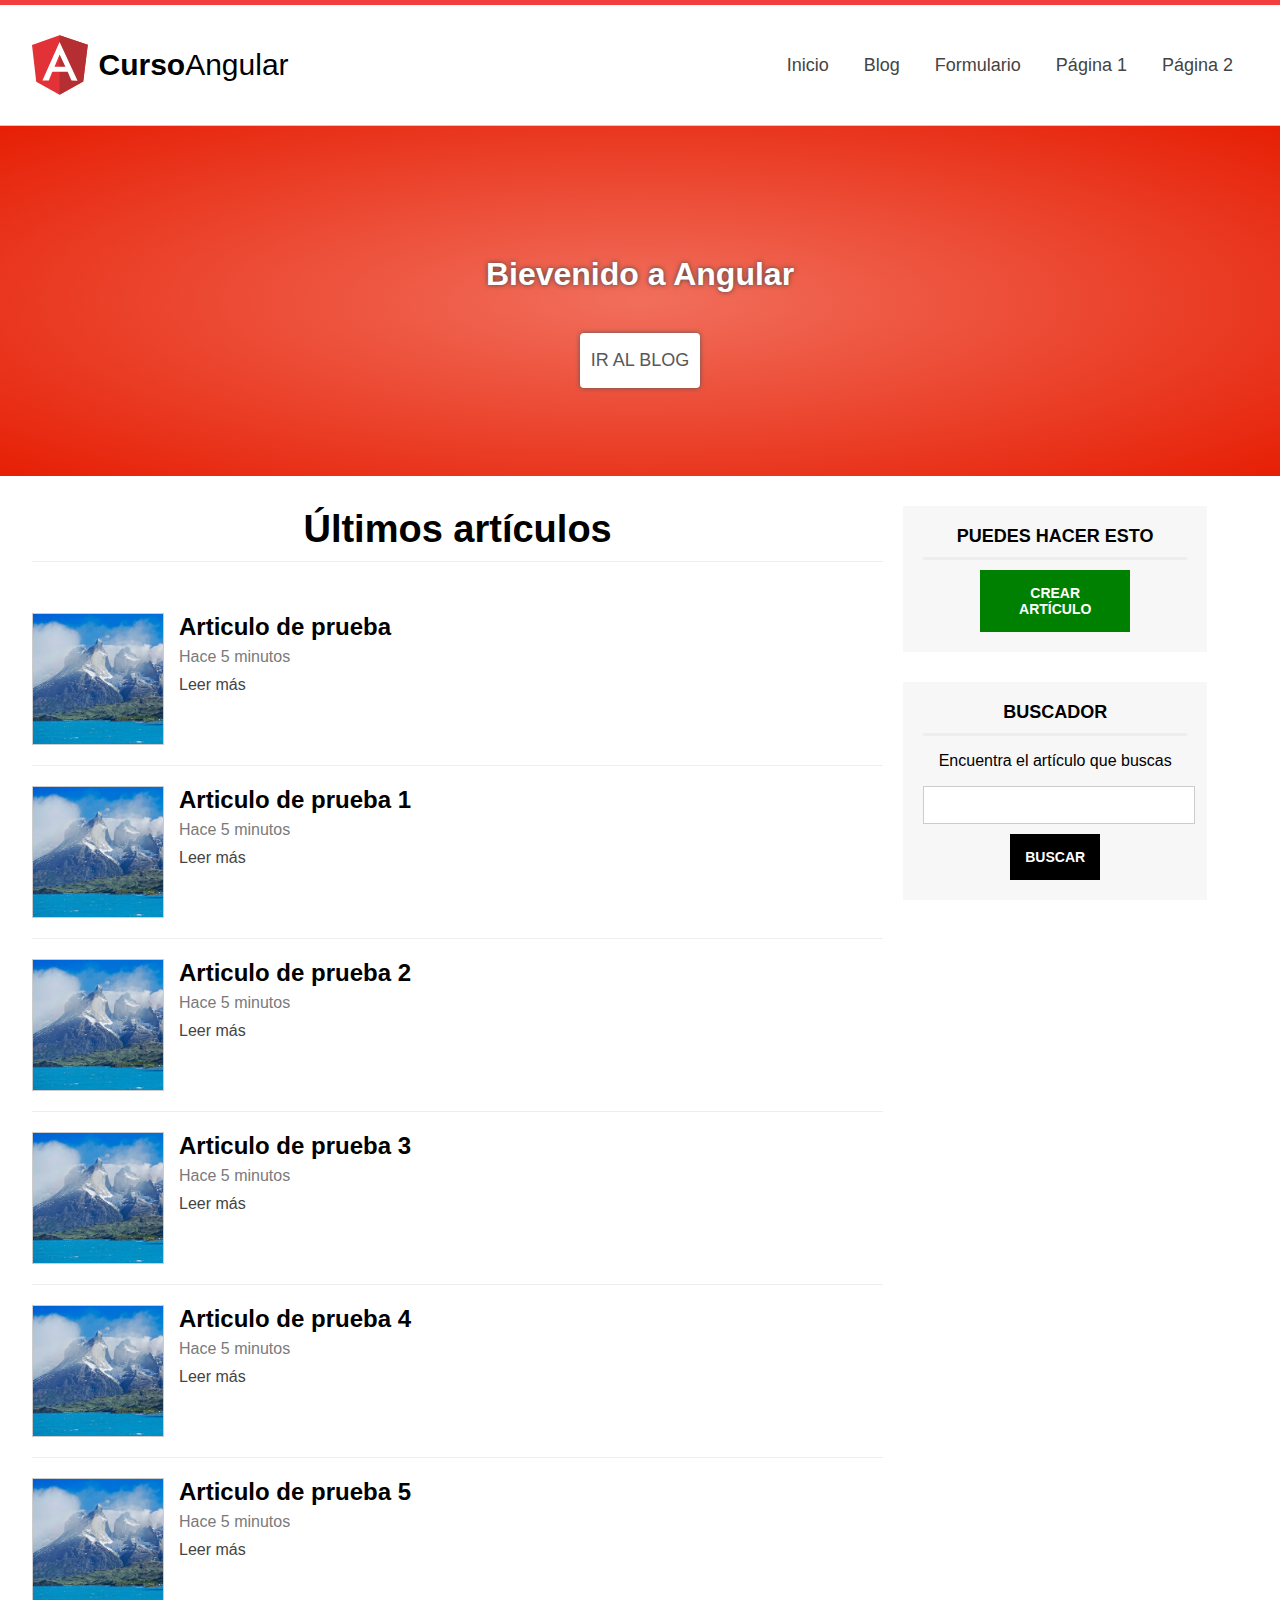
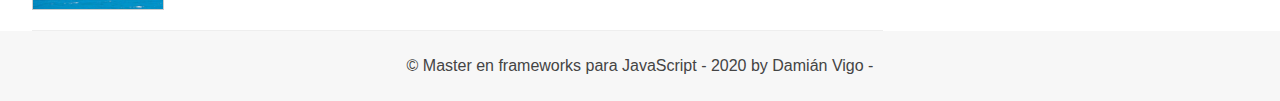
<file: index.html>
<!DOCTYPE html>
<html lang="es">

<head>
  <meta charset="UTF-8">
  <meta name="viewport" content="width=device-width, initial-scale=1.0">
  <meta http-equiv="X-UA-Compatible" content="ie=edge">
  <title>Maquetación para el Master en Frameworks JavaScript</title>
  <link rel="stylesheet" type="text/css" href="assets/css/styles.css">
  <script type="text/Javascript">
    window.addEventListener('load', function() {

    var template = document.getElementById('article-template');
    

    var articles = document.getElementById('articles');  
    for(var i = 1; i <= 5; i++) {
      var clonado = template.cloneNode(true);
      clonado.removeAttribute('id')
      var h2 = clonado.getElementsByTagName('h2')[0];
      h2.innerHTML = h2.textContent + ' ' + i;
      articles.appendChild(clonado);
    }
    });
  </script>
</head>

<body>
  <header id="header">
    <div class="center">
      <!-- LOGO -->
      <div id="logo">
        <img src="assets/images/angular.svg" alt="" class="app-logo" alt="Logotipo" />
        <span id="brand">
          <strong>Curso</strong>Angular
        </span>
      </div>
      <!-- MENU -->
      <nav id="menu">
        <ul>
          <li>
            <a href="index.html">Inicio</a>
          </li>
          <li>
            <a href="blog.html">Blog</a>
          </li>
          <li>
            <a href="formulario.html">Formulario</a>
          </li>
          <li>
            <a href="#">Página 1</a>
          </li>
          <li>
            <a href="#">Página 2</a>
          </li>
        </ul>
      </nav>
      <div class="clearfix"></div>
    </div>
  </header>

  <div id="slider" class="slider-big">
    <h1>Bievenido a Angular</h1>
    <a href="#" class="btn-white">Ir al blog</a>
  </div>

  <div class="center">
    <section id="content">
      <h2 class="subheader">Últimos artículos</h2>

      <!-- Listado articulos -->
      <div id="articles">
        <article class="article-item" id="article-template">
          <div class="image-wrap">
            <img src="assets/images/paisaje.jpg" alt="">
          </div>
  
          <h2>Articulo de prueba</h2>
          <span class="date">Hace 5 minutos</span>
          <a href="#">Leer más</a>
          <div class="clearfix"></div>
        </article>
        <!-- Añadir Articulos via JS -->
      </div>
     

    </section>

   <!--  <script type="text/Javascript">
      var template = document.getElementById('article-template');
      var clonar = template.cloneNode(true);

      for(var i = 0; i <= 5; i++) {
        alert('Estamos en: ' +i);
      }
    </script> -->

    <aside id="sidebar">  
      <div id="nav-blog" class="sidebar-item">
        <h3>Puedes hacer esto</h3>
        <a href="#" class="btn btn-success">Crear artículo</a>
      </div>
      <div id="search" class="sidebar-item">
        <h3>Buscador</h3>
        <p>Encuentra el artículo que buscas</p>
        <form action="">
          <input type="text" name="search">
          <input type="submit" name="submit" value="Buscar" class="btn">
        </form>
      </div>
    </aside>  
    <div class="clearfix"></div>
  </div>

  <footer id="footer">
    <div class="center">
      <p>
        &copy; Master en frameworks para JavaScript - 2020 by Damián Vigo -
      </p>
    </div>
  </footer>

</body>

</html>
</file>
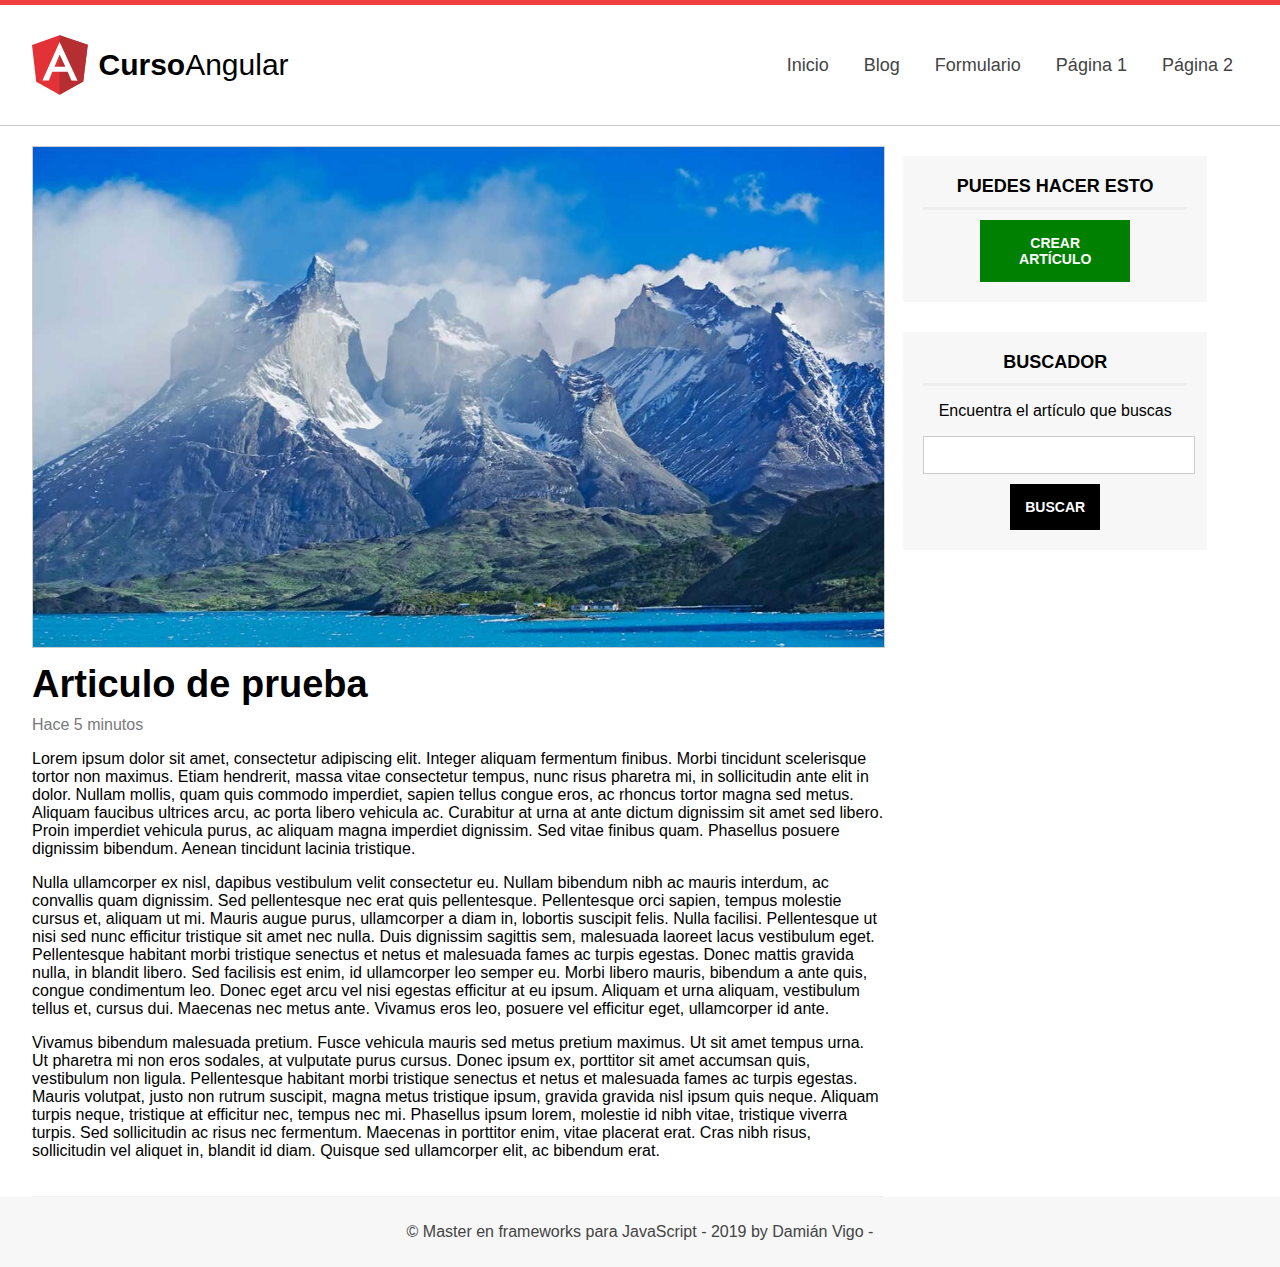
<file: article.html>
<!DOCTYPE html>
<html lang="es">

<head>
  <meta charset="UTF-8">
  <meta name="viewport" content="width=device-width, initial-scale=1.0">
  <meta http-equiv="X-UA-Compatible" content="ie=edge">
  <title>Maquetación para el Master en Frameworks JavaScript</title>
  <link rel="stylesheet" type="text/css" href="assets/css/styles.css">
</head>

<body>
  <header id="header">
    <div class="center">
      <!-- LOGO -->
      <div id="logo">
        <img src="assets/images/angular.svg" alt="" class="app-logo" alt="Logotipo" />
        <span id="brand">
          <strong>Curso</strong>Angular
        </span>
      </div>
      <!-- MENU -->
      <nav id="menu">
        <ul>
          <li>
            <a href="index.html">Inicio</a>
          </li>
          <li>
            <a href="blog.html">Blog</a>
          </li>
          <li>
            <a href="formulario.html">Formulario</a>
          </li>
          <li>
            <a href="#">Página 1</a>
          </li>
          <li>
            <a href="#">Página 2</a>
          </li>
        </ul>
      </nav>
      <div class="clearfix"></div>
    </div>
  </header>

  <div class="center">
    <section id="content">
    
        <article class="article-item article-detail">
          <div class="image-wrap">
            <img src="assets/images/paisaje.jpg" alt="">
          </div>
          <h1 class="subheader">Articulo de prueba</h1>
          <span class="date">Hace 5 minutos</span>
          <p>
            Lorem ipsum dolor sit amet, consectetur adipiscing elit. Integer aliquam fermentum finibus. Morbi tincidunt scelerisque tortor non maximus. Etiam hendrerit, massa vitae consectetur tempus, nunc risus pharetra mi, in sollicitudin ante elit in dolor. Nullam mollis, quam quis commodo imperdiet, sapien tellus congue eros, ac rhoncus tortor magna sed metus. Aliquam faucibus ultrices arcu, ac porta libero vehicula ac. Curabitur at urna at ante dictum dignissim sit amet sed libero. Proin imperdiet vehicula purus, ac aliquam magna imperdiet dignissim. Sed vitae finibus quam. Phasellus posuere dignissim bibendum. Aenean tincidunt lacinia tristique.
          </p>
          <p>
            Nulla ullamcorper ex nisl, dapibus vestibulum velit consectetur eu. Nullam bibendum nibh ac mauris interdum, ac convallis quam dignissim. Sed pellentesque nec erat quis pellentesque. Pellentesque orci sapien, tempus molestie cursus et, aliquam ut mi. Mauris augue purus, ullamcorper a diam in, lobortis suscipit felis. Nulla facilisi. Pellentesque ut nisi sed nunc efficitur tristique sit amet nec nulla. Duis dignissim sagittis sem, malesuada laoreet lacus vestibulum eget. Pellentesque habitant morbi tristique senectus et netus et malesuada fames ac turpis egestas. Donec mattis gravida nulla, in blandit libero. Sed facilisis est enim, id ullamcorper leo semper eu. Morbi libero mauris, bibendum a ante quis, congue condimentum leo. Donec eget arcu vel nisi egestas efficitur at eu ipsum. Aliquam et urna aliquam, vestibulum tellus et, cursus dui. Maecenas nec metus ante. Vivamus eros leo, posuere vel efficitur eget, ullamcorper id ante.
          </p>
          <p>
            Vivamus bibendum malesuada pretium. Fusce vehicula mauris sed metus pretium maximus. Ut sit amet tempus urna. Ut pharetra mi non eros sodales, at vulputate purus cursus. Donec ipsum ex, porttitor sit amet accumsan quis, vestibulum non ligula. Pellentesque habitant morbi tristique senectus et netus et malesuada fames ac turpis egestas. Mauris volutpat, justo non rutrum suscipit, magna metus tristique ipsum, gravida gravida nisl ipsum quis neque. Aliquam turpis neque, tristique at efficitur nec, tempus nec mi. Phasellus ipsum lorem, molestie id nibh vitae, tristique viverra turpis. Sed sollicitudin ac risus nec fermentum. Maecenas in porttitor enim, vitae placerat erat. Cras nibh risus, sollicitudin vel aliquet in, blandit id diam. Quisque sed ullamcorper elit, ac bibendum erat.
          </p>
          <div class="clearfix"></div>
        </article>
        <!-- Añadir Articulos via JS -->
      
    </section>

   <!--  <script type="text/Javascript">
      var template = document.getElementById('article-template');
      var clonar = template.cloneNode(true);

      for(var i = 0; i <= 5; i++) {
        alert('Estamos en: ' +i);
      }
    </script> -->

    <aside id="sidebar">  
      <div id="nav-blog" class="sidebar-item">
        <h3>Puedes hacer esto</h3>
        <a href="#" class="btn btn-success">Crear artículo</a>
      </div>
      <div id="search" class="sidebar-item">
        <h3>Buscador</h3>
        <p>Encuentra el artículo que buscas</p>
        <form action="">
          <input type="text" name="search">
          <input type="submit" name="submit" value="Buscar" class="btn">
        </form>
      </div>
    </aside>  
    <div class="clearfix"></div>
  </div>

  <footer id="footer">
    <div class="center">
      <p>
        &copy; Master en frameworks para JavaScript - 2019 by Damián Vigo -
      </p>
    </div>
  </footer>

</body>

</html>
</file>
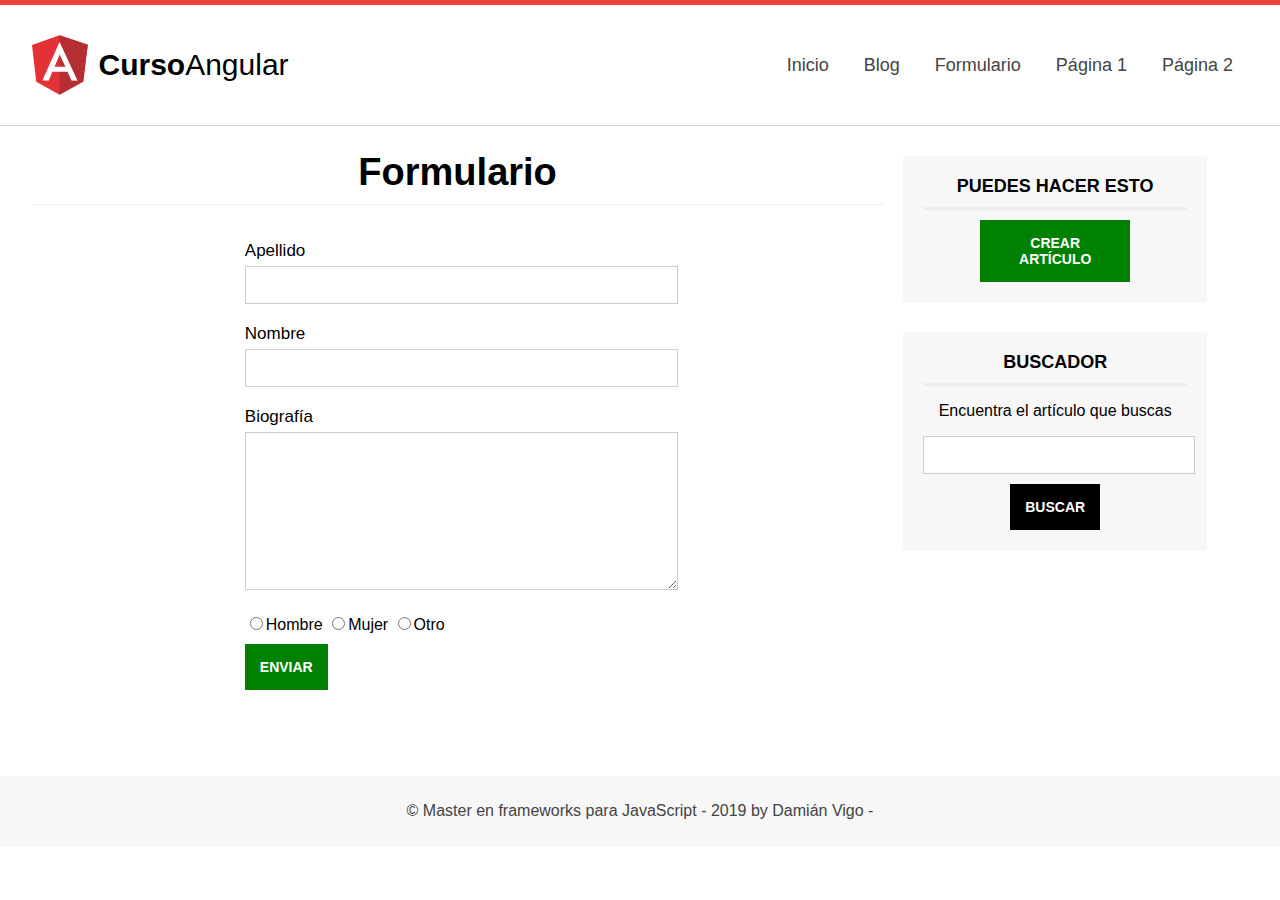
<file: formulario.html>
<!DOCTYPE html>
<html lang="es">

<head>
  <meta charset="UTF-8">
  <meta name="viewport" content="width=device-width, initial-scale=1.0">
  <meta http-equiv="X-UA-Compatible" content="ie=edge">
  <title>Maquetación para el Master en Frameworks JavaScript</title>
  <link rel="stylesheet" type="text/css" href="assets/css/styles.css">
</head>

<body>
  <header id="header">
    <div class="center">
      <!-- LOGO -->
      <div id="logo">
        <img src="assets/images/angular.svg" alt="" class="app-logo" alt="Logotipo" />
        <span id="brand">
          <strong>Curso</strong>Angular
        </span>
      </div>
      <!-- MENU -->
      <nav id="menu">
        <ul>
          <li>
            <a href="index.html">Inicio</a>
          </li>
          <li>
            <a href="blog.html">Blog</a>
          </li>
          <li>
            <a href="formulario.html">Formulario</a>
          </li>
          <li>
            <a href="#">Página 1</a>
          </li>
          <li>
            <a href="#">Página 2</a>
          </li>
        </ul>
      </nav>
      <div class="clearfix"></div>
    </div>
  </header>

  <div class="center">
    <section id="content">
    
    <h1 class="subheader">Formulario</h1>
    
    <form class="mid-form">
      <div class="form-group">
        <label for="apellidos">Apellido</label>
        <input type="text" name="nombre">
      </div>

      <div class="form-group">
        <label for="nombre">Nombre</label>
        <input type="text" name="nombre">
      </div>

      <div class="form-group">
        <label for="bio">Biografía</label>
        <textarea name="bio"></textarea>
      </div>

      <div class="form-group radibuttons">
       <input type="radio" name="genero" value="hombre" />Hombre
       <input type="radio" name="genero" value="mujer" />Mujer
       <input type="radio" name="genero" value="otro" />Otro
      </div>

      <div class="clearfix"></div>

      <input type="submit" value="Enviar" class="btn btn-success">

    </form>
      
    </section>

    <aside id="sidebar">  
      <div id="nav-blog" class="sidebar-item">
        <h3>Puedes hacer esto</h3>
        <a href="#" class="btn btn-success">Crear artículo</a>
      </div>
      <div id="search" class="sidebar-item">
        <h3>Buscador</h3>
        <p>Encuentra el artículo que buscas</p>
        <form action="">
          <input type="text" name="search">
          <input type="submit" name="submit" value="Buscar" class="btn">
        </form>
      </div>
    </aside>  
    <div class="clearfix"></div>
  </div>

  <footer id="footer">
    <div class="center">
      <p>
        &copy; Master en frameworks para JavaScript - 2019 by Damián Vigo -
      </p>
    </div>
  </footer>

</body>

</html>
</file>
<file: assets/css/styles.css>
body {
  text-align: center;
  margin: 0px;
  padding: 0px;
  font-family: 'Segoe UI', Roboto, Oxygen, Ubuntu, Cantarell, 'Open Sans', 'Helvetica Neue', sans-serif;
  -webkit-font-smoothing: antialiased;
  -moz-font-smoothing: antialiased;
  -moz-osx-font-smoothing: antialiased;
}

#header {
  border-bottom: 1px solid #ccc;
  border-top: 5px solid #f13e3e;
  height: 120px;
  width: 100%;
  background: white;
}

#logo {
  width: 30%;
  font-size: 30px;
  float: left;
  margin-top: 30px;
}

#logo img {
  display: block;
  float: left;
  height: 60px;
  margin-right: 10px;
  animation: latir infinite 5s linear;
}

@keyframes latir {
  0% {
    transform: scale(1, 1);
  }

  50% {
    transform: scale(1.02, 1.02);
  }

  55% {
    transform: scale(0.95, 0.95);
  }

  100% {
    transform: rotate(1, 1);
  }
}

.center {
  width: 75%;
  margin: 0 auto;
}

#brand {
  display: block;
  margin: 0;
  float: left;
  line-height: 60px;
}

#menu {
  width: 70%;
  float: right;
  font-size: 18px;
}

#menu ul {
  line-height: 85px;
  width: 60%;
  float: right;
}

#menu ul li {
  list-style: none;
  height: 46px;
  display: inline-block;
  margin-left: 15px;
  margin-right: 15px;
}

#menu a {
  text-decoration: none;
  color: #444;
  transition: 300ms all;
}

#menu a:hover {
  color: #f13e3e;
}

.clearfix {
  clear: both;
  float: none;
}

#slider {
  width: 100%;
  background: rgba(248, 80, 50, 1);
  background: -moz-radial-gradient(center, ellipse cover, rgba(248, 80, 50, 1) 0%, rgba(241, 111, 92, 1) 0%, rgba(230, 31, 5, 1) 100%);
  background: -webkit-gradient(
    radial,
    center center,
    0px,
    center center,
    100%,
    color-stop(0%, rgba(248, 80, 50, 1)),
    color-stop(0%, rgba(241, 111, 92, 1)),
    color-stop(100%, rgba(230, 31, 5, 1))
  );
  background: -webkit-radial-gradient(center, ellipse cover, rgba(248, 80, 50, 1) 0%, rgba(241, 111, 92, 1) 0%, rgba(230, 31, 5, 1) 100%);
  background: -o-radial-gradient(center, ellipse cover, rgba(248, 80, 50, 1) 0%, rgba(241, 111, 92, 1) 0%, rgba(230, 31, 5, 1) 100%);
  background: -ms-radial-gradient(center, ellipse cover, rgba(248, 80, 50, 1) 0%, rgba(241, 111, 92, 1) 0%, rgba(230, 31, 5, 1) 100%);
  background: radial-gradient(ellipse at center, rgba(248, 80, 50, 1) 0%, rgba(241, 111, 92, 1) 0%, rgba(230, 31, 5, 1) 100%);
  filter: progid:DXImageTransform.Microsoft.gradient( startColorstr='#f85032', endColorstr='#e61f05', GradientType=1 );
  height: 350px;
  /* line-height: 320px; */
  color: white;
  text-shadow: 0px 0px 5px #444;
}

#slider h1 {
  margin-top: 0.2px;
  padding: 0px;
  padding-top: 130px;
  text-align: center;
}

.btn-white {
  color: rgb(88, 88, 88);
  display: block;
  background: white;
  padding: 10px;
  width: 100px;
  height: 35px;
  line-height: 35px;
  margin: 0px auto;
  font-size: 18px;
  text-transform: uppercase;
  text-shadow: none;
  text-decoration: none;
  box-shadow: 0px 0px 5px rgba(88, 88, 88);
  margin-top: 40px;
  border-radius: 4px;
  transition: 300ms all;
}

.btn-white:hover {
  background-color: #444;
  color: white;
}

#slider.slider-small {
  height: 150px;
}

#slider.slider-small h1 {
  margin-top: 0.2px;
  padding: 0px;
  padding-top: 53px;
  text-align: center;
}

#content {
  width: 70%;
  float: left;
  min-height: 650px;
  margin-right: 20px;
}

#sidebar {
  width: 25%;
  float: left;
}

.sidebar-item {
  background: #f7f7f7;
  padding: 20px;
  margin-top: 30px;
}

.sidebar-item h3 {
  text-transform: uppercase;
  font-size: 18px;
  margin: 0px;
  padding-bottom: 10px;
  margin-bottom: 10px;
  border-bottom: 3px solid #eee;
}

.sidebar-item .btn {
  margin-top: 10px;
  margin: 0px auto;
}

.btn {
  display: block;
  max-width: 120px;
  background: black;
  color: white;
  padding: 15px;
  font-weight: bold;
  text-transform: uppercase;
  font-size: 14px;
  text-decoration: none;
  transition: 300ms all;
  border: none;
  cursor: pointer;
}

.btn-success {
  background: green;
}

.btn-success:hover {
  background: black;
}

.mid-form {
  width: 50%;
  margin: 0 auto;
}

.mid-form label {
  text-align: left;
  display: block;
  float: left;
  margin-bottom: 5px;
  font-size: 17px;
  margin-top: 10px;
}

input[type='text'],
textarea {
  width: 100%;
  min-height: 30px;
  border: 1px solid #ccc;
  padding: 3px;
  margin-bottom: 10px;
  transition: 300ms all;
  outline: none;
}

input[type='text']:focus,
textarea:focus {
  box-shadow: 0px 0px 5px #444 inset;
}

textarea {
  width: 100%;
  height: 150px;
  max-width: 100%;
  min-width: 100%;
  max-height: 300px;
  min-height: 150px;
}

.radibuttons {
  margin-top: 10px;
  float: left;
  margin-bottom: 10px;
}

#footer {
  background: #f7f7f7;
  width: 100%;
  height: 70px;
  line-height: 70px;
  color: #444;
}

#footer p {
  margin: 0px;
  padding: 0px;
}

.article-item {
  width: 100%;
  border-bottom: 1px solid #eee;
  padding-bottom: 20px;
  padding-top: 20px;
  text-align: left;
}

.article-item .image-wrap {
  width: 130px;
  height: 130px;
  overflow: hidden;
  float: left;
  margin-right: 15px;
  border: 1px solid #ccc;
}

.article-item .image-wrap img {
  height: 100%;
  text-align: center;
}

.article-item h2 {
  display: block;
  width: 100%;
  padding: 0px;
  margin: 0px;
  margin-bottom: 7px;
}

.article-item .date {
  display: block;
  width: 100%;
  color: rgb(122, 122, 122);
}

.article-item a {
  display: block;
  color: #444;
  text-decoration: none;
  margin-top: 10px;
}

.article-item a:hover {
  text-decoration: underline;
}

.subheader {
  font-size: 38px;
  border-bottom: 1px solid #eee;
  padding-bottom: 10px;
}

.article-detail .image-wrap {
  float: none;
  width: 100%;
  height: 500px;
}

.article-detail .image-wrap img {
  width: 100%;
  height: auto;
}

.article-detail .subheader {
  margin-bottom: 5px;
  border: none;
  margin-top: 15px;
  margin-bottom: 0;
}

/* Responsive */

@media screen and (max-width: 1488px) {
  .center {
    width: 85%;
  }
}

@media screen and (max-width: 1314px) {
  .center {
    width: 95%;
  }

  #menu ul {
    width: auto;
  }
}

@media screen and (max-width: 881px) {
  #logo {
    float: none;
    width: 265px;   
  }

  #menu {
    width: auto;
  }
}

@media screen and (max-width: 813px) {
  #logo {
    float: none;
    /* width: 240px; */
    margin: 0 auto;
    margin-top: 20px;
  }

  #menu,
  #menu ul {
    float: none;
    clear: both;
    width: 100%;
    margin: 0;
    padding: 0;
    line-height: 40px;
  }

  #content {
    float: none;
    width: 100%;
  }

  #sidebar {
    float: none;
    width: 60%;
    margin: 0 auto;
    margin-bottom: 50px;
  }

  #sidebar h1 {
    padding-top: 115px;
    font-size: 25px;
  }

  .mid-form {
    width: 70%;
  }
}

@media screen and (max-width: 495px) {
  #header {
    min-height: 130px;
    overflow: hidden;
  }

  #menu,
  #menu ul {
    line-height: 50px;
  }

  #menu,
  #menu ul li {
    margin-left: 7px;
    margin-right: 7px;
  }

  #slider {
    height: 180px;
  }

  #slider h1 {
    font-size: 19px;
    padding-top: 30px;
  }

  #slider .btn-white {
    margin-top: 20px;
  }

  #slider.slider-small {
    height: 100px;
  }

  #slider.slider-small h1 {
    padding-top: 35px;
  }
}
</file>
